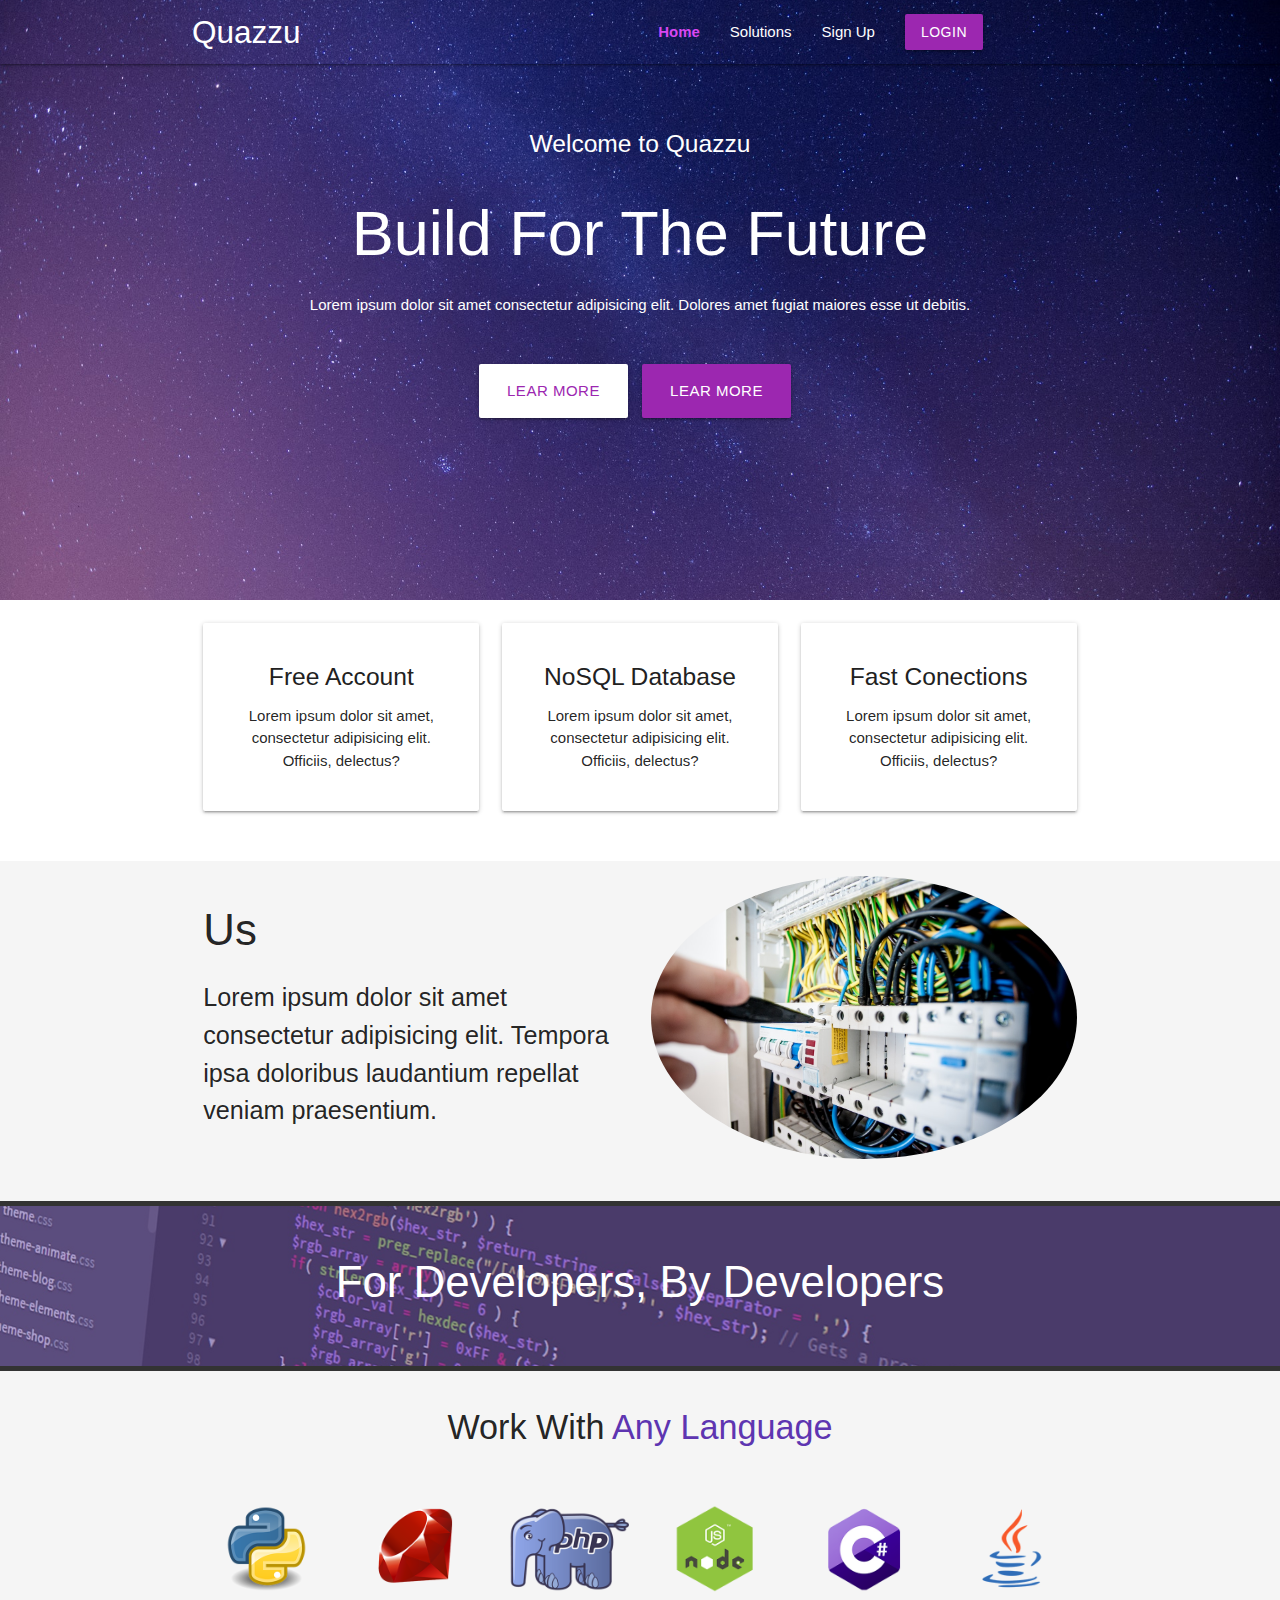
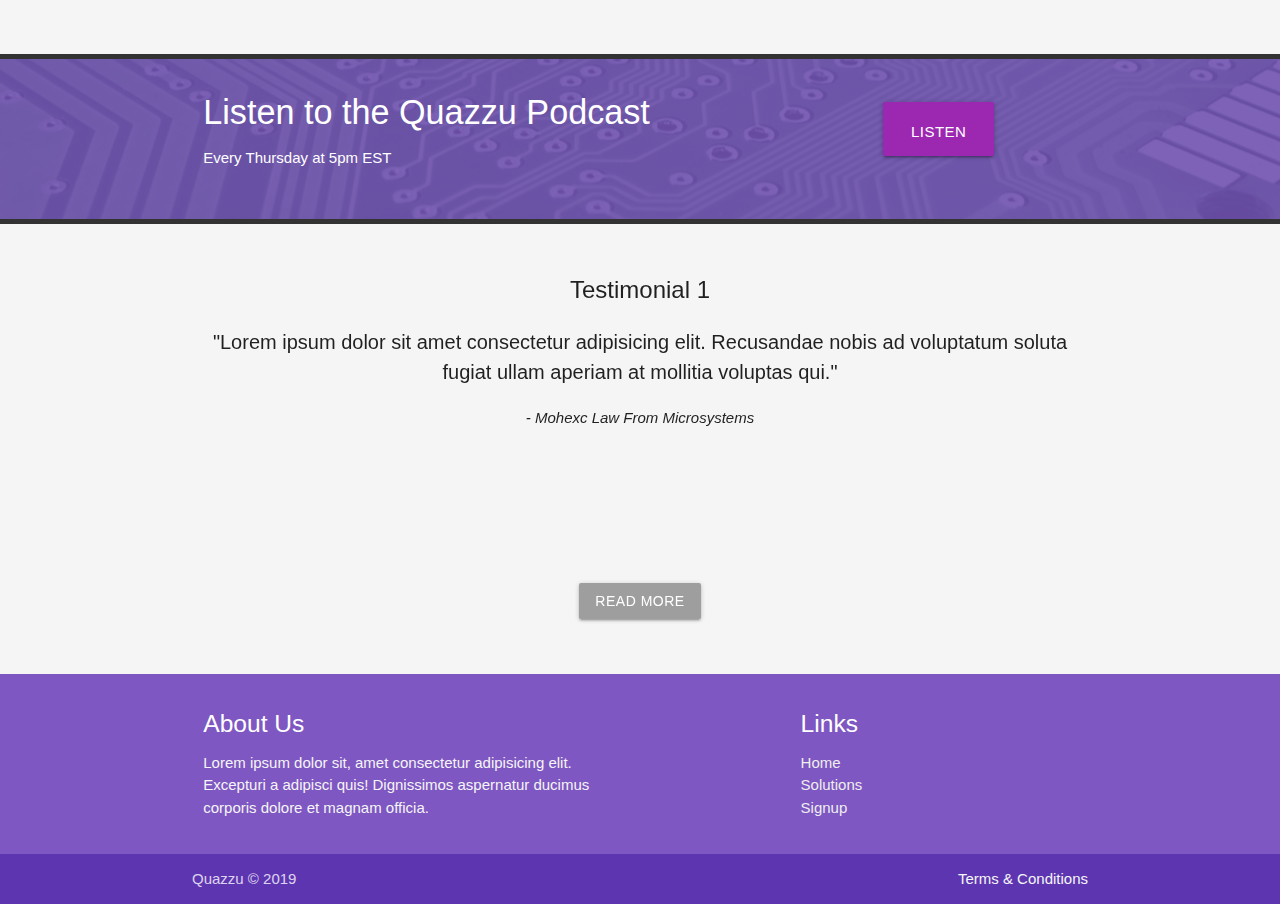
<file: index.html>
<!DOCTYPE html>
<html lang="en">

  <head>
    <meta charset="UTF-8">
    <meta name="viewport" content="width=device-width, initial-scale=1.0">
    <meta http-equiv="X-UA-Compatible" content="ie=edge">
    <link rel="stylesheet" href="https://cdnjs.cloudflare.com/ajax/libs/font-awesome/5.11.2/css/all.css"
      integrity="sha256-46qynGAkLSFpVbEBog43gvNhfrOj+BmwXdxFgVK/Kvc=" crossorigin="anonymous" />
    <link href="https://fonts.googleapis.com/icon?family=Material+Icons" rel="stylesheet">
    <link rel="stylesheet" href="https://cdnjs.cloudflare.com/ajax/libs/materialize/1.0.0/css/materialize.min.css">
    <link rel="stylesheet" href="./css/style.css">
    <title>Quazzu</title>
  </head>

  <body>
    <!-- Header -->
    <header class="main-header">
      <nav class="transparent">
        <div class="container">
          <div class="nav-wrapper">
            <a href="#" class="brand-logo">Quazzu</a>
            <a href="#" data-target="mobile-nav" class="sidenav-trigger">
              <i class="fa fa-bars"></i>
            </a>
            <ul class="right hide-on-med-and-down">
              <li><a href="index.html" class="active-link"> Home</a></li>
              <li><a href="solutions.html"> Solutions</a></li>
              <li><a href="signup.html"> Sign Up</a></li>
              <li><a href="#login-modal" class="btn purple modal-trigger">Login</a></li>
              <li><a href="https://facebook.com"><i class="fab fa-facebook"></i></a></li>
              <li><a href="https://twitter.com"><i class="fab fa-twitter"></i></a></li>
              <li><a href="https://instagram.com"><i class="fab fa-instagram"></i></a></li>
            </ul>
          </div>
        </div>
      </nav>

      <!-- Showcase -->
      <div class="showcase container"></div>
      <div class="row">
        <div class="col s12 m10 offset-m1 center">
          <h5>Welcome to Quazzu</h5>
          <h1>Build For The Future</h1>
          <p>Lorem ipsum dolor sit amet consectetur adipisicing elit. Dolores amet fugiat maiores esse ut debitis.</p><br>
          <a href="solutions.html" class="btn btn-large white purple-text">Lear More</a>
          <a href="signup.html" class="btn btn-large purple white-text" style="margin: 10px;">Lear More</a>
        </div>
      </div>

      <!-- Sidenav -->
      <ul class="sidenav" id="mobile-nav">
        <h4 class="purple-text text-darken-4 center">Quazzu</h4>
        <li>
          <div class="divider"></div>
        </li>
        <li><a href="index.html"> <i class="fa fa-home grey-text text-darken-4"></i> Home</a></li>
        <li><a href="solutions.html"> <i class="fa fa-cog grey-text text-darken-4"></i> Solutions</a></li>
        <li><a href="signup.html"> <i class="fa fa-user grey-text text-darken-4"></i> Sign Up</a></li>
        <li>
          <div class="divider"></div>
        </li>
        <li><a href="#login-modal" class="btn purple">Login</a></li>
      </ul>

    </header>



    <!-- Section: Icon Boxers -->
    <section class="section section-icons center">
      <div class="container">
        <div class="row">
          <div class="col s12 m4">
            <div class="card-panel">
              <i class="fa fa-user fa-3x deep-purple-text text-darken-2"></i>
              <h5 class="grey-text text-darken-4">Free Account</h5>
              <p>Lorem ipsum dolor sit amet, consectetur adipisicing elit. Officiis, delectus?</p>
            </div>
          </div>

          <div class="col s12 m4">
            <div class="card-panel">
              <i class="fa fa-database fa-3x deep-purple-text text-darken-2"></i>
              <h5 class="grey-text text-darken-4">NoSQL Database</h5>
              <p>Lorem ipsum dolor sit amet, consectetur adipisicing elit. Officiis, delectus?</p>
            </div>
          </div>

          <div class="col s12 m4">
            <div class="card-panel">
              <i class="fa fa-bolt fa-3x deep-purple-text text-darken-2"></i>
              <h5 class="grey-text text-darken-4">Fast Conections</h5>
              <p>Lorem ipsum dolor sit amet, consectetur adipisicing elit. Officiis, delectus?</p>
            </div>
          </div>
        </div>
      </div>
    </section>

    <!-- Section: About -->
    <section class="section section-about grey lighten-4">
      <div class="container">
        <div class="row">
          <div class="col s12 m6">
            <h3><span class="deep-purple-text text-darken-1"></span>Us</h3>
            <p class="flow-text">Lorem ipsum dolor sit amet consectetur adipisicing elit. Tempora ipsa doloribus laudantium repellat veniam
              praesentium.</p>
          </div>
          <div class="col s12 m6">
            <img src="./img/tech.jpg" alt="" class="circle responsive-img">
          </div>
        </div>
      </div>
    </section>

    <!-- Section: Developers -->
    <section class="section section-developers white-text">
      <div class="primary-overlay valign-wrapper">
        <div class="container">
          <div class="row">
            <div class="col s12 center">
              <h3>For Developers, By Developers</h3>
            </div>
          </div>
        </div>
      </div>
    </section>

    <!-- Section : languages -->
    <section class="section section-language grey lighten-4">
      <div class="container">
        <div class="row">
          <h4 class="center">Work With <span class="deep-purple-text text-darken-1"> Any Language</span></h4>
          <br><br>
          <div class="row">
            <div class="col s2">
              <img src="./img/python-logo.png" alt="" class="responsive-img">
            </div>
            <div class="col s2">
              <img src="./img/ruby-logo.png" alt="" class="responsive-img">
            </div>
            <div class="col s2">
              <img src="./img/php-logo.png" alt="" class="responsive-img">
            </div>
            <div class="col s2">
              <img src="./img/node-logo.png" alt="" class="responsive-img">
            </div>
            <div class="col s2">
              <img src="./img/c-sharp-logo.png" alt="" class="responsive-img">
            </div>
            <div class="col s2">
              <img src="./img/java-logo.png" alt="" class="responsive-img">
            </div>
          </div>
        </div>
      </div>
    </section>

    <!-- Section: Podcast -->
    <section class="section section-podcast white-text">
      <div class="primary-overlay valign-wrapper">
        <div class="container">
          <div class="row">
            <div class="col s12 m8">
              <h4>Listen to the Quazzu Podcast</h4>
              <p>Every Thursday at 5pm EST</p>
            </div>
            <div class="col s12 m4 center">
              <a href="#" class="btn purple btn-large center">
                <i class="fa fa-podcast"></i> Listen
              </a>
            </div>
          </div>
        </div>
      </div>
    </section>

    <!-- Section: Testimonial -->
    <section class="section section-testimonial grey lighten-4">
      <div class="container">
        <div class="row">
          <div class="col s12">
            <div class="carousel carousel-slider center">

              <div class="carousel-item" href=#one!>
                <h2>Testimonial 1</h2>
                <p class="flow-text">"Lorem ipsum dolor sit amet consectetur adipisicing elit. Recusandae nobis ad voluptatum soluta fugiat ullam
                  aperiam at mollitia voluptas qui."</p>
                <em> - Mohexc Law From Microsystems</em>
                <div class="carousel-fixed-item center hide-one-small-and-down">
                  <a href="#" class="btn grey">Read More</a>
                </div>
              </div>

              <div class="carousel-item" href=#two!>
                <h2>Testimonial 2</h2>
                <p class="flow-text">"Lorem ipsum dolor sit amet consectetur adipisicing elit. Recusandae nobis ad voluptatum soluta fugiat ullam
                  aperiam at mollitia voluptas qui."</p>
                <em> - Bran Trasvery From Edge INC</em>
                <div class="carousel-fixed-item center hide-one-small-and-down">
                  <a href="#" class="btn grey">Read More</a>
                </div>
              </div>

              <div class="carousel-item" href=#three!>
                <h2>Testimonial 3</h2>
                <p class="flow-text">"Lorem ipsum dolor sit amet consectetur adipisicing elit. Recusandae nobis ad voluptatum soluta fugiat ullam
                  aperiam at mollitia voluptas qui."</p>
                <em> -Mosh Hamdani From Codewithmosh</em>
                <div class="carousel-fixed-item center hide-one-small-and-down">
                  <a href="#" class="btn grey">Read More</a>
                </div>
              </div>

            </div>
          </div>
        </div>
      </div>
    </section>

    <!-- Footer -->
    <footer class="page-footer deep-purple lighten-1">
      <div class="container">
        <div class="row">
          <div class="col l6 s12">
            <h5 class="white-text">About Us</h5>
            <p class="grey-text text-lighten-4">Lorem ipsum dolor sit, amet consectetur adipisicing elit. Excepturi a adipisci quis! Dignissimos
              aspernatur ducimus corporis dolore et magnam officia.</p>
          </div>
          <div class="col l4 offset-l2 s12">
            <h5 class="white-text">Links</h5>
            <ul>
              <li><a class="grey-text text-lighten-3" href="index.html">Home</a></li>
              <li><a class="grey-text text-lighten-3" href="solution.html">Solutions</a></li>
              <li><a class="grey-text text-lighten-3" href="signuphtml">Signup</a></li>
          </div>
        </div>
      </div>
      <div class="footer-copyright deep-purple darken-1">
        <div class="container">
          Quazzu &copy; 2019
          <a class="grey-text text-lighten-4 right" href="#!">Terms & Conditions</a>
        </div>
      </div>
    </footer>

    <!-- Login Modal -->
    <div id="login-modal" class="modal">
      <div class="modal-content">
        <h4>Account Login</h4>
        <p>Login to access your account dashboard</p>
        <form>
          <div class="input-field">
            <input type="email" id="email">
            <label for="email">Email</label>
          </div>
          <div class="input-field">
            <input type="password" id="password">
            <label for="password">Password</label>
          </div>
        </form>
      </div>
      <div class="modal-footer">
        <a href="#!" class="modal-action modal-close btn grey">
          <i class="fa fa-sync"></i> Reset Password
        </a>
        <a href="#!" class="modal-action modal-close btn purple">
          <i class="fa fa-lock"></i> Login
        </a>
      </div>
    </div>


    <script src="https://cdnjs.cloudflare.com/ajax/libs/materialize/1.0.0/js/materialize.min.js"></script>
    <script>
      document.addEventListener('DOMContentLoaded', () => {

        M.Sidenav.init(document.querySelector('.sidenav'), {});

        M.Carousel.init(document.querySelector(`.carousel.carousel-slider`), {
          fullWidth: true,
          duration: 200, shift: 0
        })

        M.Modal.init(document.querySelector(`.modal`), {});
      })
    </script>
  </body>

</html>
</file>
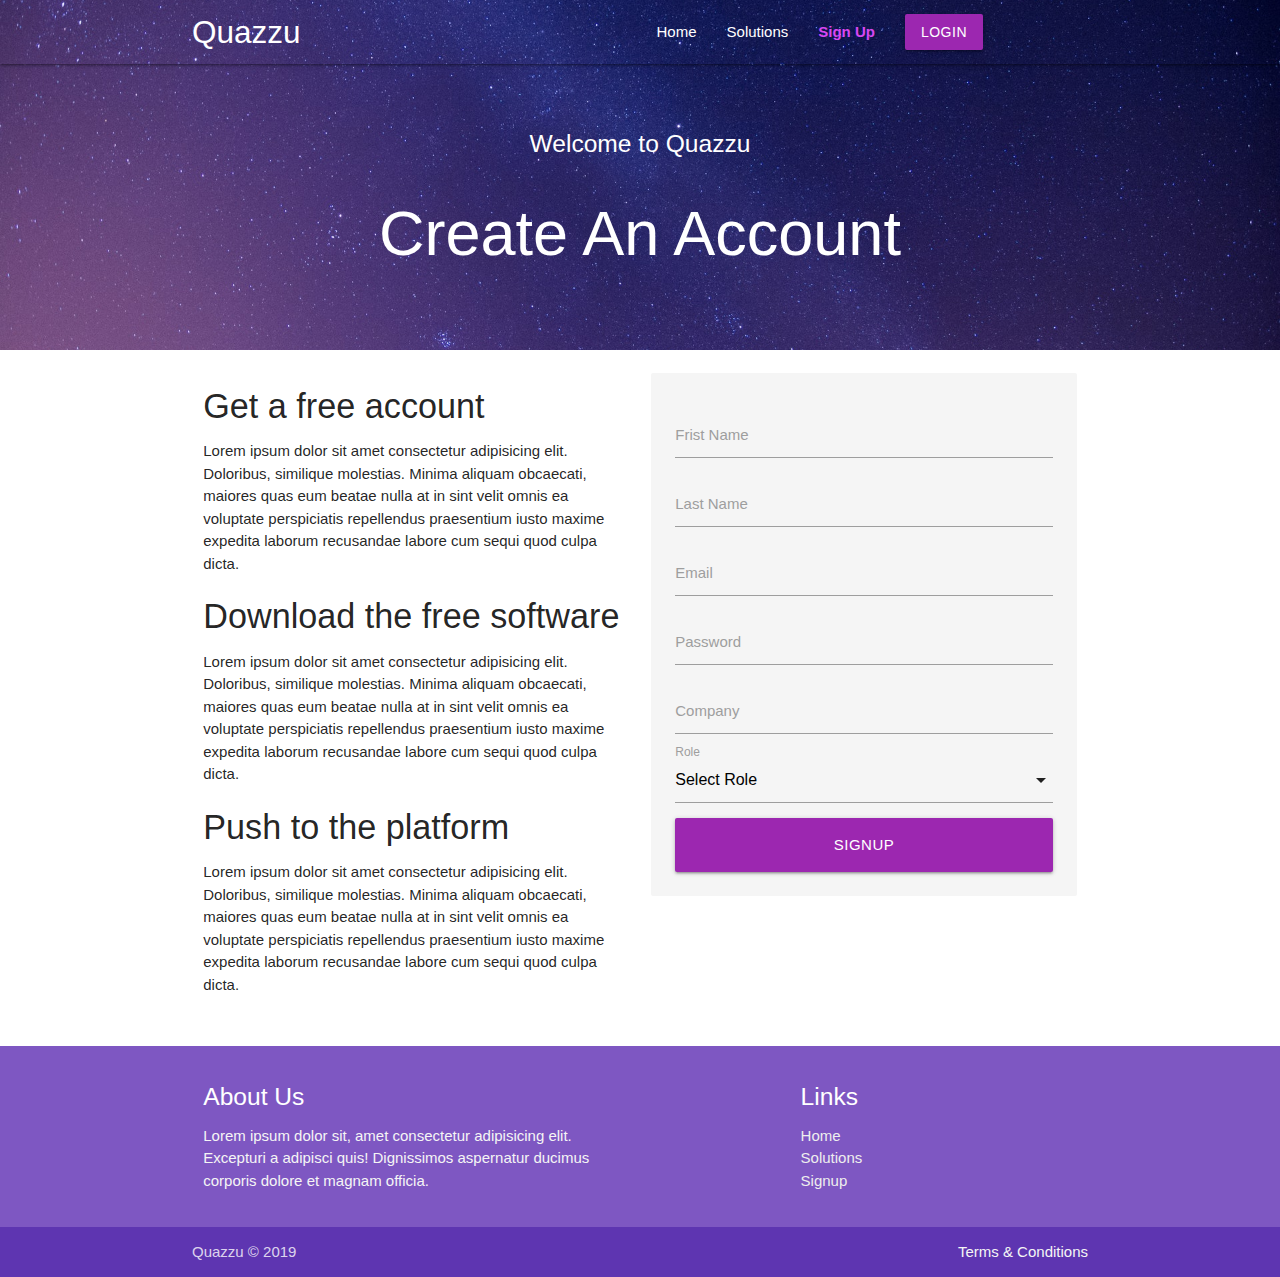
<file: signup.html>
<!DOCTYPE html>
<html lang="en">

  <head>
    <meta charset="UTF-8">
    <meta name="viewport" content="width=device-width, initial-scale=1.0">
    <meta http-equiv="X-UA-Compatible" content="ie=edge">
    <link rel="stylesheet" href="https://cdnjs.cloudflare.com/ajax/libs/font-awesome/5.11.2/css/all.css"
      integrity="sha256-46qynGAkLSFpVbEBog43gvNhfrOj+BmwXdxFgVK/Kvc=" crossorigin="anonymous" />
    <link href="https://fonts.googleapis.com/icon?family=Material+Icons" rel="stylesheet">
    <link rel="stylesheet" href="https://cdnjs.cloudflare.com/ajax/libs/materialize/1.0.0/css/materialize.min.css">
    <link rel="stylesheet" href="./css/style.css">
    <title>Quazzu</title>
  </head>

  <body>
    <!-- Header -->
    <header class="main-header-inner">
      <nav class="transparent">
        <div class="container">
          <div class="nav-wrapper">
            <a href="#" class="brand-logo">Quazzu</a>
            <a href="#" data-target="mobile-nav" class="sidenav-trigger">
              <i class="fa fa-bars"></i>
            </a>
            <ul class="right hide-on-med-and-down">
              <li><a href="index.html"> Home</a></li>
              <li><a href="solutions.html"> Solutions</a></li>
              <li><a href="signup.html" class="active-link"> Sign Up</a></li>
              <li><a href="#login-modal" class="btn purple modal-trigger">Login</a></li>
              <li><a href="https://facebook.com"><i class="fab fa-facebook"></i></a></li>
              <li><a href="https://twitter.com"><i class="fab fa-twitter"></i></a></li>
              <li><a href="https://instagram.com"><i class="fab fa-instagram"></i></a></li>
            </ul>
          </div>
        </div>
      </nav>
      <!-- showcase -->
      <div class="showcase container"></div>
      <div class="row">
        <div class="col s12 m10 offset-m1 center">
          <h5>Welcome to Quazzu</h5>
          <h1>Create An Account</h1>
        </div>
      </div>

      <!-- Sidenav -->
      <ul class="sidenav" id="mobile-nav">
        <h4 class="purple-text text-darken-4 center">Quazzu</h4>
        <li>
          <div class="divider"></div>
        </li>
        <li><a href="index.html"> <i class="fa fa-home grey-text text-darken-4"></i> Home</a></li>
        <li><a href="solutions.html"> <i class="fa fa-cog grey-text text-darken-4"></i> Solutions</a></li>
        <li><a href="signup.html"> <i class="fa fa-user grey-text text-darken-4"></i> Sign Up</a></li>
        <li>
          <div class="divider"></div>
        </li>
        <li><a href="#" class="btn purple">Login</a></li>
      </ul>

    </header>

    <!-- Section: Singup -->
    <section class="section section-signup">
      <div class="container">
        <div class="row">
          <div class="col s12 m6">
            <h4>Get a free account</h4>
            <p>Lorem ipsum dolor sit amet consectetur adipisicing elit. Doloribus, similique molestias. Minima aliquam obcaecati, maiores quas eum
              beatae nulla at in sint velit omnis ea voluptate perspiciatis repellendus praesentium iusto maxime expedita laborum recusandae labore
              cum
              sequi quod culpa dicta.</p>
            <h4>Download the free software</h4>
            <p>Lorem ipsum dolor sit amet consectetur adipisicing elit. Doloribus, similique molestias. Minima aliquam obcaecati, maiores quas eum
              beatae nulla at in sint velit omnis ea voluptate perspiciatis repellendus praesentium iusto maxime expedita laborum recusandae labore
              cum
              sequi quod culpa dicta.</p>
            <h4>Push to the platform</h4>
            <p>Lorem ipsum dolor sit amet consectetur adipisicing elit. Doloribus, similique molestias. Minima aliquam obcaecati, maiores quas eum
              beatae nulla at in sint velit omnis ea voluptate perspiciatis repellendus praesentium iusto maxime expedita laborum recusandae labore
              cum
              sequi quod culpa dicta.</p>
          </div>
          <div class="col s12 m6">
            <div class="card-panel grey lighten-4 grey-text text-darken-4 z-depth-0">
              <form>
                <div class="input-field">
                  <input type="text" id="first_name">
                  <label for="first_name">Frist Name</label>
                </div>
                <div class="input-field">
                  <input type="text" id="last_name">
                  <label for="last_name">Last Name</label>
                </div>
                <div class="input-field">
                  <input type="email" id="email">
                  <label for="email">Email</label>
                </div>
                <div class="input-field">
                  <input type="password" id="password">
                  <label for="password">Password</label>
                </div>
                <div class="input-field">
                  <input type="text" id="company">
                  <label for="company">Company</label>
                </div>
                <div class="input-field">
                  <select id="role">
                    <option value="" disabled selected>Select Role</option>
                    <option value="professional">Professional Developer</option>
                    <option value="student">Student</option>
                    <option value="manager">Manager</option>
                    <option value="other">Other</option>
                  </select>
                  <label for="role">Role</label>
                </div>
                <input type="submit" value="signup" class="btn btn-large purple btn-extend">
              </form>
            </div>
          </div>
        </div>
      </div>
    </section>







    <!-- Footer -->
    <footer class="page-footer deep-purple lighten-1">
      <div class="container">
        <div class="row">
          <div class="col l6 s12">
            <h5 class="white-text">About Us</h5>
            <p class="grey-text text-lighten-4">Lorem ipsum dolor sit, amet consectetur adipisicing elit. Excepturi a adipisci quis! Dignissimos
              aspernatur ducimus corporis dolore et magnam officia.</p>
          </div>
          <div class="col l4 offset-l2 s12">
            <h5 class="white-text">Links</h5>
            <ul>
              <li><a class="grey-text text-lighten-3" href="index.html">Home</a></li>
              <li><a class="grey-text text-lighten-3" href="solution.html">Solutions</a></li>
              <li><a class="grey-text text-lighten-3" href="signuphtml">Signup</a></li>
          </div>
        </div>
      </div>
      <div class="footer-copyright deep-purple darken-1">
        <div class="container">
          Quazzu &copy; 2019
          <a class="grey-text text-lighten-4 right" href="#!">Terms & Conditions</a>
        </div>
      </div>
    </footer>

    <!-- Login Modal -->
    <div id="login-modal" class="modal">
      <div class="modal-content">
        <h4>Account Login</h4>
        <p>Login to access your account dashboard</p>
        <form>
          <div class="input-field">
            <input type="email" id="email">
            <label for="email">Email</label>
          </div>
          <div class="input-field">
            <input type="password" id="password">
            <label for="password">Password</label>
          </div>
        </form>
      </div>
      <div class="modal-footer">
        <a href="#!" class="modal-action modal-close btn grey">
          <i class="fa fa-sync"></i> Reset Password
        </a>
        <a href="#!" class="modal-action modal-close btn purple">
          <i class="fa fa-lock"></i> Login
        </a>
      </div>
    </div>

    <script src="https://cdnjs.cloudflare.com/ajax/libs/materialize/1.0.0/js/materialize.min.js"></script>
    <script>
      document.addEventListener('DOMContentLoaded', () => {

        M.Sidenav.init(document.querySelector('.sidenav'), {});

        M.Carousel.init(document.querySelector(`.carousel.carousel-slider`), {
          fullWidth: true,
          duration: 200, shift: 0
        })

        M.Modal.init(document.querySelector(`.modal`), {});

        M.Tabs.init(document.querySelector(`.tabs`), {});

        M.FormSelect.init(document.querySelector(`select`), {});

      })
    </script>
  </body>

</html>
</file>
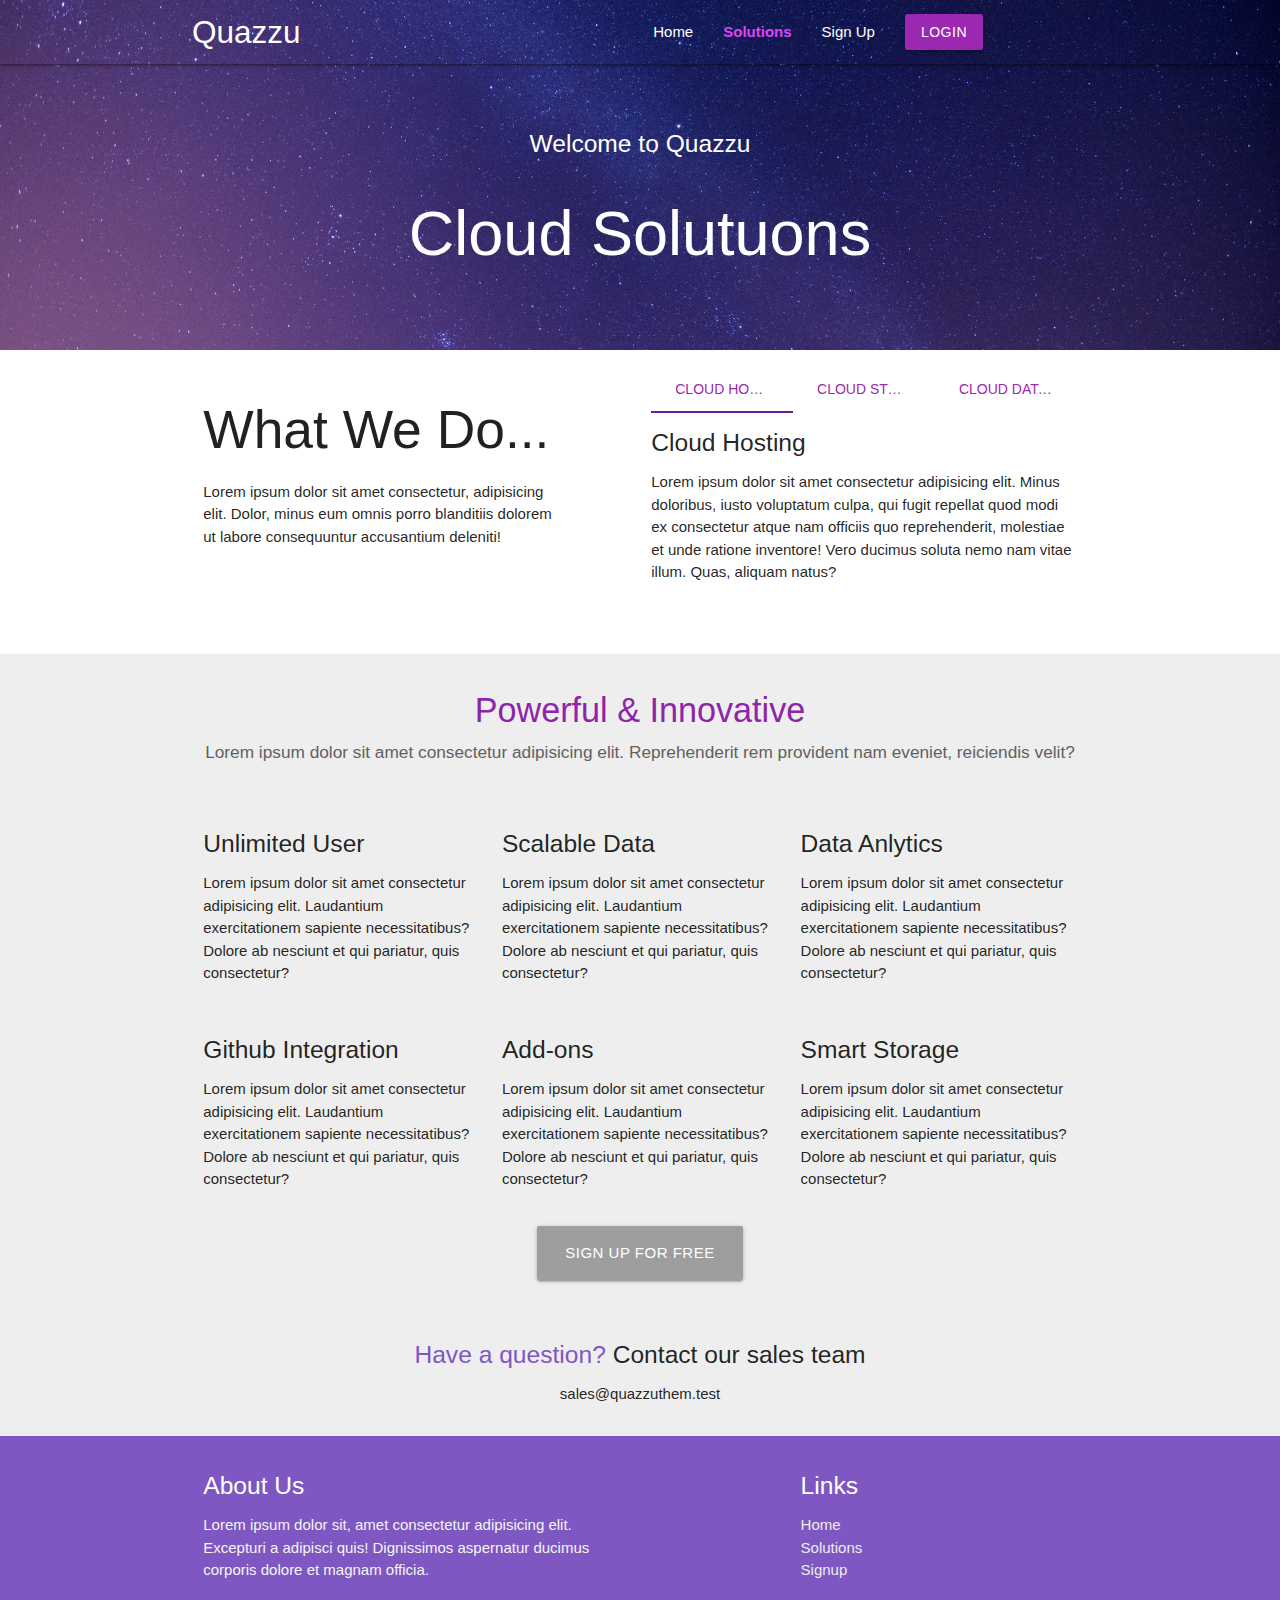
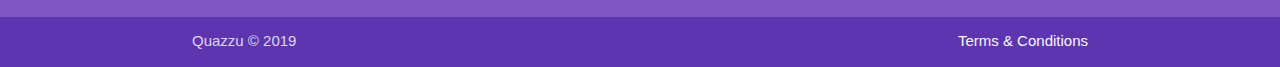
<file: solutions.html>
<!DOCTYPE html>
<html lang="en">

  <head>
    <meta charset="UTF-8">
    <meta name="viewport" content="width=device-width, initial-scale=1.0">
    <meta http-equiv="X-UA-Compatible" content="ie=edge">
    <link rel="stylesheet" href="https://cdnjs.cloudflare.com/ajax/libs/font-awesome/5.11.2/css/all.css"
      integrity="sha256-46qynGAkLSFpVbEBog43gvNhfrOj+BmwXdxFgVK/Kvc=" crossorigin="anonymous" />
    <link href="https://fonts.googleapis.com/icon?family=Material+Icons" rel="stylesheet">
    <link rel="stylesheet" href="https://cdnjs.cloudflare.com/ajax/libs/materialize/1.0.0/css/materialize.min.css">
    <link rel="stylesheet" href="./css/style.css">
    <title>Quazzu</title>
  </head>

  <body>
    <!-- Header -->
    <header class="main-header-inner">
      <nav class="transparent">
        <div class="container">
          <div class="nav-wrapper">
            <a href="#" class="brand-logo">Quazzu</a>
            <a href="#" data-target="mobile-nav" class="sidenav-trigger">
              <i class="fa fa-bars"></i>
            </a>
            <ul class="right hide-on-med-and-down">
              <li><a href="index.html"> Home</a></li>
              <li><a href="solutions.html" class="active-link"> Solutions</a></li>
              <li><a href="signup.html"> Sign Up</a></li>
              <li><a href="#login-modal" class="btn purple modal-trigger">Login</a></li>
              <li><a href="https://facebook.com"><i class="fab fa-facebook"></i></a></li>
              <li><a href="https://twitter.com"><i class="fab fa-twitter"></i></a></li>
              <li><a href="https://instagram.com"><i class="fab fa-instagram"></i></a></li>
            </ul>
          </div>
        </div>
      </nav>
      <!-- showcase -->
      <div class="showcase container"></div>
      <div class="row">
        <div class="col s12 m10 offset-m1 center">
          <h5>Welcome to Quazzu</h5>
          <h1>Cloud Solutuons</h1>
        </div>
      </div>
    </header>
    <ul class="sidenav" id="mobile-nav">
      <h4 class="purple-text text-darken-4 center">Quazzu</h4>
      <li>
        <div class="divider"></div>
      </li>
      <li><a href="index.html"> <i class="fa fa-home grey-text text-darken-4"></i> Home</a></li>
      <li><a href="solutions.html"> <i class="fa fa-cog grey-text text-darken-4"></i> Solutions</a></li>
      <li><a href="signup.html"> <i class="fa fa-user grey-text text-darken-4"></i> Sign Up</a></li>
      <li>
        <div class="divider"></div>
      </li>
      <li><a href="#" class="btn purple">Login</a></li>
    </ul>

    <!-- Section: Solutions About -->
    <section class="section section-solutions-about">
      <div class="container">
        <div class="row">
          <div class="col s12 m5">
            <h2>What We Do...</h2>
            <p>Lorem ipsum dolor sit amet consectetur, adipisicing elit. Dolor, minus eum omnis porro blanditiis dolorem ut labore consequuntur
              accusantium deleniti!</p>
          </div>
          <div class="col s12 m6 offset-m1">
            <div class="row">
              <div class="col s12">
                <ul class="tabs">
                  <li class="tab col s4"><a class="purple-text" href="#tab1">Cloud Hosting</a></li>
                  <li class="tab col s4"><a class="purple-text" href="#tab2">Cloud Storage</a></li>
                  <li class="tab col s4 "><a class="purple-text" href="#tab3">Cloud Database</a></li>

                </ul>
              </div>
              <div id="tab1" class="col s12">
                <h5>Cloud Hosting</h5>
                <p>Lorem ipsum dolor sit amet consectetur adipisicing elit. Minus doloribus, iusto voluptatum culpa, qui fugit repellat quod modi ex
                  consectetur atque nam officiis quo reprehenderit, molestiae et unde ratione inventore! Vero ducimus soluta nemo nam vitae illum.
                  Quas, aliquam natus?</p>
              </div>
              <div id="tab2" class="col s12">
                <h5>Cloud Storage</h5>
                <p>Lorem ipsum dolor, sit amet consectetur adipisicing elit. Consectetur aliquid totam, commodi, est, ad iure harum vel incidunt
                  reprehenderit magnam qui exercitationem voluptas eum. Distinctio nisi quibusdam non saepe id.</p>
              </div>
              <div id="tab3" class="col s12">
                <h5>Cloud Database</h5>
                <p>Lorem ipsum, dolor sit amet consectetur adipisicing elit. Veritatis autem, ab dolor ipsum quis porro perspiciatis officia mollitia.
                  Nulla dolorum dicta officia iusto temporibus? Labore atque cumque quas, recusandae aperiam aliquid unde! Ullam repellendus vitae
                  excepturi corrupti fugit laborum ea!</p>
              </div>

            </div>
          </div>
        </div>
      </div>
    </section>

    <!-- Section: Features -->
    <section class="section section-features grey lighten-3">
      <div class="container">
        <h4 class="purple-text text-darken-1 center">Powerful & Innovative</h4>
        <h6 class="grey-text text-darken-2 center">Lorem ipsum dolor sit amet consectetur adipisicing elit. Reprehenderit rem provident nam eveniet,
          reiciendis velit?</h6>
        <br><br>
        <!-- Row 1 -->
        <div class="row">
          <div class="col s12 m4">
            <h5><i class="fa fa-user"></i> Unlimited User</h5>
            <p>Lorem ipsum dolor sit amet consectetur adipisicing elit. Laudantium exercitationem sapiente necessitatibus? Dolore ab nesciunt et qui
              pariatur, quis consectetur?</p>
          </div>

          <div class="col s12 m4">
            <h5><i class="fa fa-database"></i> Scalable Data</h5>
            <p>Lorem ipsum dolor sit amet consectetur adipisicing elit. Laudantium exercitationem sapiente necessitatibus? Dolore ab nesciunt et qui
              pariatur, quis consectetur?</p>
          </div>

          <div class="col s12 m4">
            <h5><i class="fa fa-chart-line"></i> Data Anlytics</h5>
            <p>Lorem ipsum dolor sit amet consectetur adipisicing elit. Laudantium exercitationem sapiente necessitatibus? Dolore ab nesciunt et qui
              pariatur, quis consectetur?</p>
          </div>
        </div>

        <!-- Row 2 -->
        <div class="row">
          <div class="col s12 m4">
            <h5><i class="fab fa-github"></i> Github Integration</h5>
            <p>Lorem ipsum dolor sit amet consectetur adipisicing elit. Laudantium exercitationem sapiente necessitatibus? Dolore ab nesciunt et qui
              pariatur, quis consectetur?</p>
          </div>

          <div class="col s12 m4">
            <h5><i class="fa fa-plus"></i> Add-ons</h5>
            <p>Lorem ipsum dolor sit amet consectetur adipisicing elit. Laudantium exercitationem sapiente necessitatibus? Dolore ab nesciunt et qui
              pariatur, quis consectetur?</p>
          </div>

          <div class="col s12 m4">
            <h5><i class="fa fa-hdd"></i> Smart Storage</h5>
            <p>Lorem ipsum dolor sit amet consectetur adipisicing elit. Laudantium exercitationem sapiente necessitatibus? Dolore ab nesciunt et qui
              pariatur, quis consectetur?</p>
          </div>
        </div>
        <div class="center">
          <a href="signup.html" class="btn btn-large grey">Sign Up For Free</a>
        </div>
        <br><br>
        <div class="center">
          <h5><span class="deep-purple-text text-lighten-1">Have a question?</span> Contact our sales team</h5>
          <p>sales@quazzuthem.test</p>
        </div>
      </div>
    </section>

    <!-- Footer -->
    <footer class="page-footer deep-purple lighten-1">
      <div class="container">
        <div class="row">
          <div class="col l6 s12">
            <h5 class="white-text">About Us</h5>
            <p class="grey-text text-lighten-4">Lorem ipsum dolor sit, amet consectetur adipisicing elit. Excepturi a adipisci quis! Dignissimos
              aspernatur ducimus corporis dolore et magnam officia.</p>
          </div>
          <div class="col l4 offset-l2 s12">
            <h5 class="white-text">Links</h5>
            <ul>
              <li><a class="grey-text text-lighten-3" href="index.html">Home</a></li>
              <li><a class="grey-text text-lighten-3" href="solution.html">Solutions</a></li>
              <li><a class="grey-text text-lighten-3" href="signuphtml">Signup</a></li>
          </div>
        </div>
      </div>
      <div class="footer-copyright deep-purple darken-1">
        <div class="container">
          Quazzu &copy; 2019
          <a class="grey-text text-lighten-4 right" href="#!">Terms & Conditions</a>
        </div>
      </div>
    </footer>

    <!-- Login Modal -->
    <div id="login-modal" class="modal">
      <div class="modal-content">
        <h4>Account Login</h4>
        <p>Login to access your account dashboard</p>
        <form>
          <div class="input-field">
            <input type="email" id="email">
            <label for="email">Email</label>
          </div>
          <div class="input-field">
            <input type="password" id="password">
            <label for="password">Password</label>
          </div>
        </form>
      </div>
      <div class="modal-footer">
        <a href="#!" class="modal-action modal-close btn grey">
          <i class="fa fa-sync"></i> Reset Password
        </a>
        <a href="#!" class="modal-action modal-close btn purple">
          <i class="fa fa-lock"></i> Login
        </a>
      </div>
    </div>

    <script src="https://cdnjs.cloudflare.com/ajax/libs/materialize/1.0.0/js/materialize.min.js"></script>
    <script>
      document.addEventListener('DOMContentLoaded', () => {

        M.Sidenav.init(document.querySelector('.sidenav'), {});

        M.Carousel.init(document.querySelector(`.carousel.carousel-slider`), {
          fullWidth: true,
          duration: 200, shift: 0
        })

        M.Modal.init(document.querySelector(`.modal`), {});

        M.Tabs.init(document.querySelector(`.tabs`), {});

      })
    </script>
  </body>

</html>
</file>
<file: css/style.css>
.primary-overlay{
  background-color: rgba(112 , 81, 176, 0.5);
  position: absolute;
  top:0;
  left: 0;
  width: 100%;
  height: 100%;
  overflow: hidden;
}

.main-header{
  background-image: url("../img/background.jpg");
  background-size: cover;
  background-position: center;
  min-height: 600px;
  color: #fff;
}

.main-header .showcase{
  padding-top: 50px;
}

.main-header-inner{
  background-image: url("../img/background.jpg");
  background-size: cover;
  background-position: center;
  min-height: 350px;
  color: #fff;
}

.main-header-inner .showcase{padding-top: 50px;}

.active-link{
  color: #d847f1;
  font-weight: bold;
}

.section-developers{
  position: relative;
  background-image: url("../img/code.jpg") ;
  background-size: cover;
  background-position: center;
  border-top: #333 solid 5px;
  border-bottom: #333 solid 5px;
  min-height: 170px;
}
.section-podcast{
  position: relative;
  background-image: url("../img/circuit.jpg") ;
  background-size: cover;
  background-position: center;
  border-top: #333 solid 5px;
  border-bottom: #333 solid 5px;
  min-height: 170px;

}

.section-podcast a{ 
  margin-top: 30px;
  margin-bottom: 30px;
}

.section-podcast .primary-overlay{
  background-color: rgba(112 , 81, 176, 0.9);
}

.carousel-item p {
  font-size: 20px !important;
}

.tabs .indicator { background-color: #6a1b9a !important;}

.btn-extend{ 
  display: block;
  width: 100%
}

@media(max-width: 600px){
  .section-developers,
  .section-podcast{
    min-height: 240px;
  }
}
</file>
